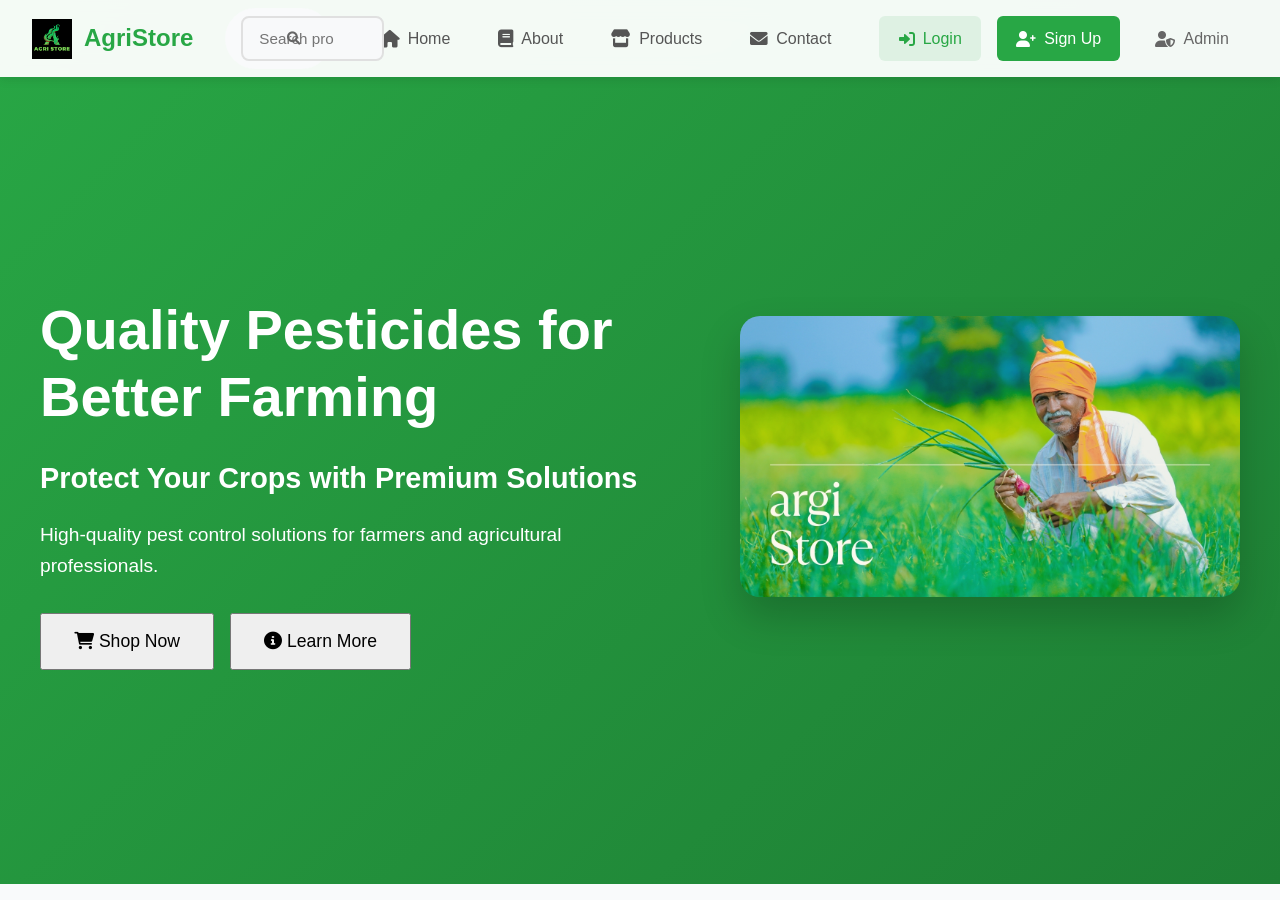
<file: index.html>
<!DOCTYPE html>
<html lang="en">
<head>
    <meta charset="UTF-8">
    <meta name="viewport" content="width=device-width, initial-scale=1.0">
    <title>AgriStore - Quality Pesticides</title>
    <link rel="stylesheet" href="style.css">
    <link rel="stylesheet" href="https://cdnjs.cloudflare.com/ajax/libs/font-awesome/6.0.0/css/all.min.css">
    <link href="https://fonts.googleapis.com/css2?family=Poppins:wght@300;400;500;600;700&display=swap" rel="stylesheet">
</head>
<body>
   <!-- Navigation -->
   <nav class="navbar-index">
        <div class="nav-container">
            <div class="nav-brand">
                <a href="#" class="logo-link">
                    <img src="pagesfolder/logo.png" alt="AgriStore Logo" class="logo">
                    <span class="brand-text">AgriStore</span>
                </a>
            </div>
            
            <div class="nav-search">
                <form class="search-form" action="search.html" method="get">
                    <div class="search-wrapper">
                        <input type="text" name="query" placeholder="Search products..." aria-label="Search">
                        <button type="submit" class="search-btn">
                            <i class="fas fa-search"></i>
                        </button>
                    </div>
                </form>
            </div>

            <button class="nav-toggle" aria-label="Toggle navigation">
                <span class="hamburger"></span>
            </button>

            <div class="nav-menu">
                <ul class="nav-links">
                    <li><a href="#" class="nav-link active">
                        <i class="fas fa-home"></i>
                        <span>Home</span>
                    </a></li>
                    <li><a href="learn.html" class="nav-link">
                        <i class="fas fa-book"></i>
                        <span>About</span>
                    </a></li>
                    <li><a href="temp.html" class="nav-link">
                        <i class="fas fa-store"></i>
                        <span>Products</span>
                    </a></li>
                    <li><a href="contact.html" class="nav-link">
                        <i class="fas fa-envelope"></i>
                        <span>Contact</span>
                    </a></li>
                </ul>

                <div class="auth-buttons">
                    <a href="login.html" class="auth-btn login">
                        <i class="fas fa-sign-in-alt"></i>
                        <span>Login</span>
                    </a>
                    <a href="signup.html" class="auth-btn signup">
                        <i class="fas fa-user-plus"></i>
                        <span>Sign Up</span>
                    </a>
                    <a href="owner-login.html" class="auth-btn admin">
                        <i class="fas fa-user-shield"></i>
                        <span>Admin</span>
                    </a>
                </div>
            </div>
        </div>
    </nav>

<!-- Hero Section -->
<section class="hero-section">
    <div class="hero-content">
        <div class="hero-text">
            <h1 class="fade-in">Quality Pesticides for Better Farming</h1>
            <h2 class="fade-in">Protect Your Crops with Premium Solutions</h2>
            <p class="fade-in">High-quality pest control solutions for farmers and agricultural professionals.</p>
            <div class="hero-buttons fade-in">
                <button onclick="location.href='temp.html'" class="btn shop-now"><i class="fas fa-shopping-cart"></i> Shop Now</button>
                <button onclick="location.href='learn.html'" class="btn learn-more"><i class="fas fa-info-circle"></i> Learn More</button>
            </div>
        </div>
        <div class="hero-image fade-in">
            <img src="pagesfolder/agri.jpg" alt="Indian Farming" class="farming-image">
        </div>
    </div>
</section>

<script>
    // Mobile menu toggle functionality
    const navToggle = document.querySelector('.nav-toggle');
    const navMenu = document.querySelector('.nav-menu');

    navToggle.addEventListener('click', () => {
        navToggle.classList.toggle('active');
        navMenu.classList.toggle('active');
        document.body.classList.toggle('no-scroll');
    });

    // Close mobile menu when clicking outside
    document.addEventListener('click', (e) => {
        if (!navMenu.contains(e.target) && !navToggle.contains(e.target)) {
            navToggle.classList.remove('active');
            navMenu.classList.remove('active');
            document.body.classList.remove('no-scroll');
        }
    });

    // Navbar scroll effect
    const navbar = document.querySelector('.navbar-index');
    let lastScroll = 0;

    window.addEventListener('scroll', () => {
        const currentScroll = window.pageYOffset;
        
        // Add/remove scrolled class based on scroll position
        if (currentScroll > 50) {
            navbar.classList.add('scrolled');
        } else {
            navbar.classList.remove('scrolled');
        }

        lastScroll = currentScroll;
    });

    // Active link highlighting
    const navLinks = document.querySelectorAll('.nav-link');
    const sections = document.querySelectorAll('section');

    function setActiveLink() {
        let current = '';
        
        sections.forEach(section => {
            const sectionTop = section.offsetTop;
            if (window.pageYOffset >= sectionTop - 100) {
                current = section.getAttribute('id');
            }
        });

        navLinks.forEach(link => {
            link.classList.remove('active');
            if (link.getAttribute('href').includes(current)) {
                link.classList.add('active');
            }
        });
    }

    window.addEventListener('scroll', setActiveLink);
    window.addEventListener('load', setActiveLink);
</script>
</body>
</html>
</file>
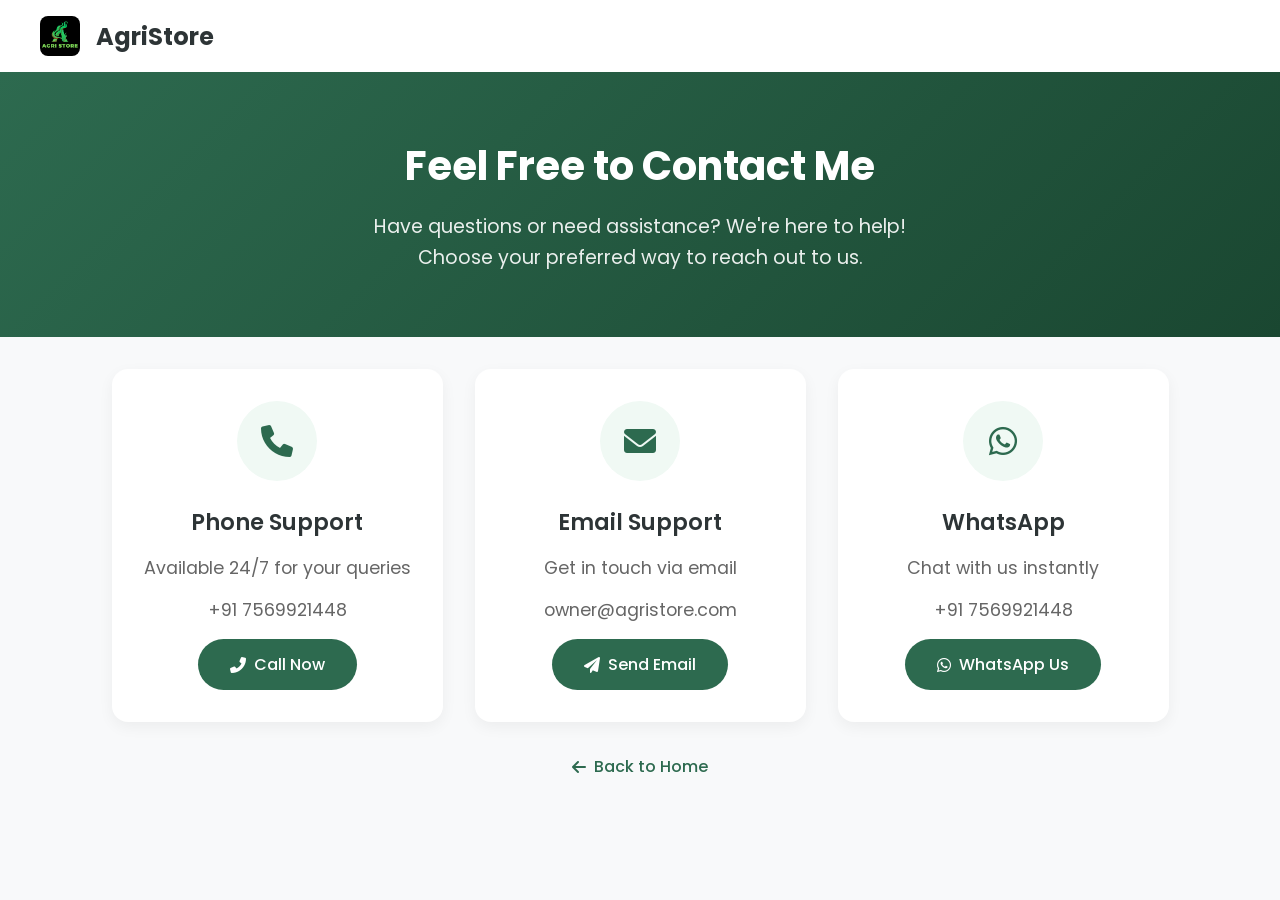
<file: contact.html>
<!DOCTYPE html>
<html lang="en">
<head>
    <meta charset="UTF-8">
    <meta name="viewport" content="width=device-width, initial-scale=1.0">
    <title>Contact Us - AgriStore</title>
    <link href="https://fonts.googleapis.com/css2?family=Poppins:wght@300;400;500;600;700&display=swap" rel="stylesheet">
    <link rel="stylesheet" href="https://cdnjs.cloudflare.com/ajax/libs/font-awesome/6.0.0/css/all.min.css">
    <style>
        * {
            margin: 0;
            padding: 0;
            box-sizing: border-box;
            font-family: 'Poppins', sans-serif;
        }

        body {
            background: #f8f9fa;
            min-height: 100vh;
            display: flex;
            flex-direction: column;
        }

        .nav-header {
            background: white;
            padding: 1rem 2rem;
            box-shadow: 0 2px 10px rgba(0, 0, 0, 0.1);
        }

        .nav-content {
            max-width: 1200px;
            margin: 0 auto;
            display: flex;
            justify-content: space-between;
            align-items: center;
        }

        .nav-brand {
            display: flex;
            align-items: center;
            gap: 1rem;
            text-decoration: none;
        }

        .nav-brand img {
            width: 40px;
            height: 40px;
            border-radius: 8px;
        }

        .nav-brand h2 {
            color: #2d3436;
            font-size: 1.5rem;
        }

        .hero-section {
            background: linear-gradient(135deg, #2d6a4f, #1a4731);
            color: white;
            padding: 4rem 2rem;
            text-align: center;
            margin-bottom: 2rem;
        }

        .hero-title {
            font-size: 2.5rem;
            margin-bottom: 1rem;
            animation: fadeInDown 0.8s ease;
        }

        .hero-subtitle {
            font-size: 1.2rem;
            opacity: 0.9;
            max-width: 600px;
            margin: 0 auto;
            line-height: 1.6;
            animation: fadeInUp 0.8s ease;
        }

        .contact-container {
            max-width: 1200px;
            margin: 0 auto 2rem;
            padding: 0 2rem;
        }

        .contact-grid {
            display: grid;
            grid-template-columns: repeat(3, 1fr);
            gap: 2rem;
            margin-bottom: 2rem;
            animation: fadeIn 1s ease;
        }

        .contact-card {
            background: white;
            padding: 2rem;
            border-radius: 16px;
            text-align: center;
            transition: all 0.3s ease;
            position: relative;
            overflow: hidden;
            box-shadow: 0 5px 15px rgba(0, 0, 0, 0.05);
        }

        .contact-card::before {
            content: '';
            position: absolute;
            top: 0;
            left: 0;
            width: 100%;
            height: 4px;
            background: #2d6a4f;
            transform: scaleX(0);
            transition: transform 0.3s ease;
        }

        .contact-card:hover {
            transform: translateY(-10px);
            box-shadow: 0 15px 30px rgba(45, 106, 79, 0.1);
        }

        .contact-card:hover::before {
            transform: scaleX(1);
        }

        .contact-icon {
            width: 80px;
            height: 80px;
            background: #f0f9f4;
            color: #2d6a4f;
            border-radius: 50%;
            display: flex;
            align-items: center;
            justify-content: center;
            margin: 0 auto 1.5rem;
            font-size: 2rem;
            transition: all 0.3s ease;
        }

        .contact-card:hover .contact-icon {
            background: #2d6a4f;
            color: white;
            transform: rotateY(360deg);
        }

        .contact-type {
            font-size: 1.4rem;
            font-weight: 600;
            color: #2d3436;
            margin-bottom: 1rem;
        }

        .contact-info {
            color: #666;
            margin-bottom: 1rem;
            font-size: 1.1rem;
        }

        .contact-link {
            display: inline-flex;
            align-items: center;
            gap: 0.5rem;
            padding: 0.8rem 2rem;
            background: #2d6a4f;
            color: white;
            text-decoration: none;
            border-radius: 50px;
            font-weight: 500;
            transition: all 0.3s ease;
        }

        .contact-link:hover {
            background: #1a4731;
            transform: translateY(-2px);
        }

        .back-link {
            display: flex;
            align-items: center;
            gap: 0.5rem;
            color: #2d6a4f;
            text-decoration: none;
            font-weight: 500;
            margin: 2rem auto;
            width: fit-content;
        }

        .back-link:hover {
            color: #1a4731;
        }

        @keyframes fadeInDown {
            from {
                opacity: 0;
                transform: translateY(-20px);
            }
            to {
                opacity: 1;
                transform: translateY(0);
            }
        }

        @keyframes fadeInUp {
            from {
                opacity: 0;
                transform: translateY(20px);
            }
            to {
                opacity: 1;
                transform: translateY(0);
            }
        }

        @keyframes fadeIn {
            from {
                opacity: 0;
            }
            to {
                opacity: 1;
            }
        }

        @media (max-width: 992px) {
            .contact-grid {
                grid-template-columns: repeat(2, 1fr);
            }
        }

        @media (max-width: 768px) {
            .hero-title {
                font-size: 2rem;
            }

            .hero-subtitle {
                font-size: 1rem;
            }

            .contact-grid {
                grid-template-columns: 1fr;
                gap: 1.5rem;
            }

            .contact-card {
                padding: 1.5rem;
            }

            .contact-icon {
                width: 60px;
                height: 60px;
                font-size: 1.5rem;
            }

            .contact-type {
                font-size: 1.2rem;
            }
        }
    </style>
</head>
<body>
    <!-- Navigation -->
    <nav class="nav-header">
        <div class="nav-content">
            <a href="index.html" class="nav-brand">
                <img src="pagesfolder/logo.png" alt="AgriStore Logo">
                <h2>AgriStore</h2>
            </a>
        </div>
    </nav>

    <!-- Hero Section -->
    <section class="hero-section">
        <h1 class="hero-title">Feel Free to Contact Me</h1>
        <p class="hero-subtitle">Have questions or need assistance? We're here to help! Choose your preferred way to reach out to us.</p>
    </section>

    <div class="contact-container">
        <div class="contact-grid">
            <div class="contact-card">
                <div class="contact-icon">
                    <i class="fas fa-phone"></i>
                </div>
                <h3 class="contact-type">Phone Support</h3>
                <p class="contact-info">Available 24/7 for your queries</p>
                <p class="contact-info">+91 7569921448</p>
                <a href="tel:+917569921448" class="contact-link">
                    <i class="fas fa-phone-alt"></i>
                    Call Now
                </a>
            </div>

            <div class="contact-card">
                <div class="contact-icon">
                    <i class="fas fa-envelope"></i>
                </div>
                <h3 class="contact-type">Email Support</h3>
                <p class="contact-info">Get in touch via email</p>
                <p class="contact-info">owner@agristore.com</p>
                <a href="mailto:owner@agristore.com" class="contact-link">
                    <i class="fas fa-paper-plane"></i>
                    Send Email
                </a>
            </div>

            <div class="contact-card">
                <div class="contact-icon">
                    <i class="fab fa-whatsapp"></i>
                </div>
                <h3 class="contact-type">WhatsApp</h3>
                <p class="contact-info">Chat with us instantly</p>
                <p class="contact-info">+91 7569921448</p>
                <a href="https://wa.me/7569921448" target="_blank" class="contact-link">
                    <i class="fab fa-whatsapp"></i>
                    WhatsApp Us
                </a>
            </div>
        </div>

        <a href="index.html" class="back-link">
            <i class="fas fa-arrow-left"></i>
            Back to Home
        </a>
    </div>
</body>
</html>
</file>
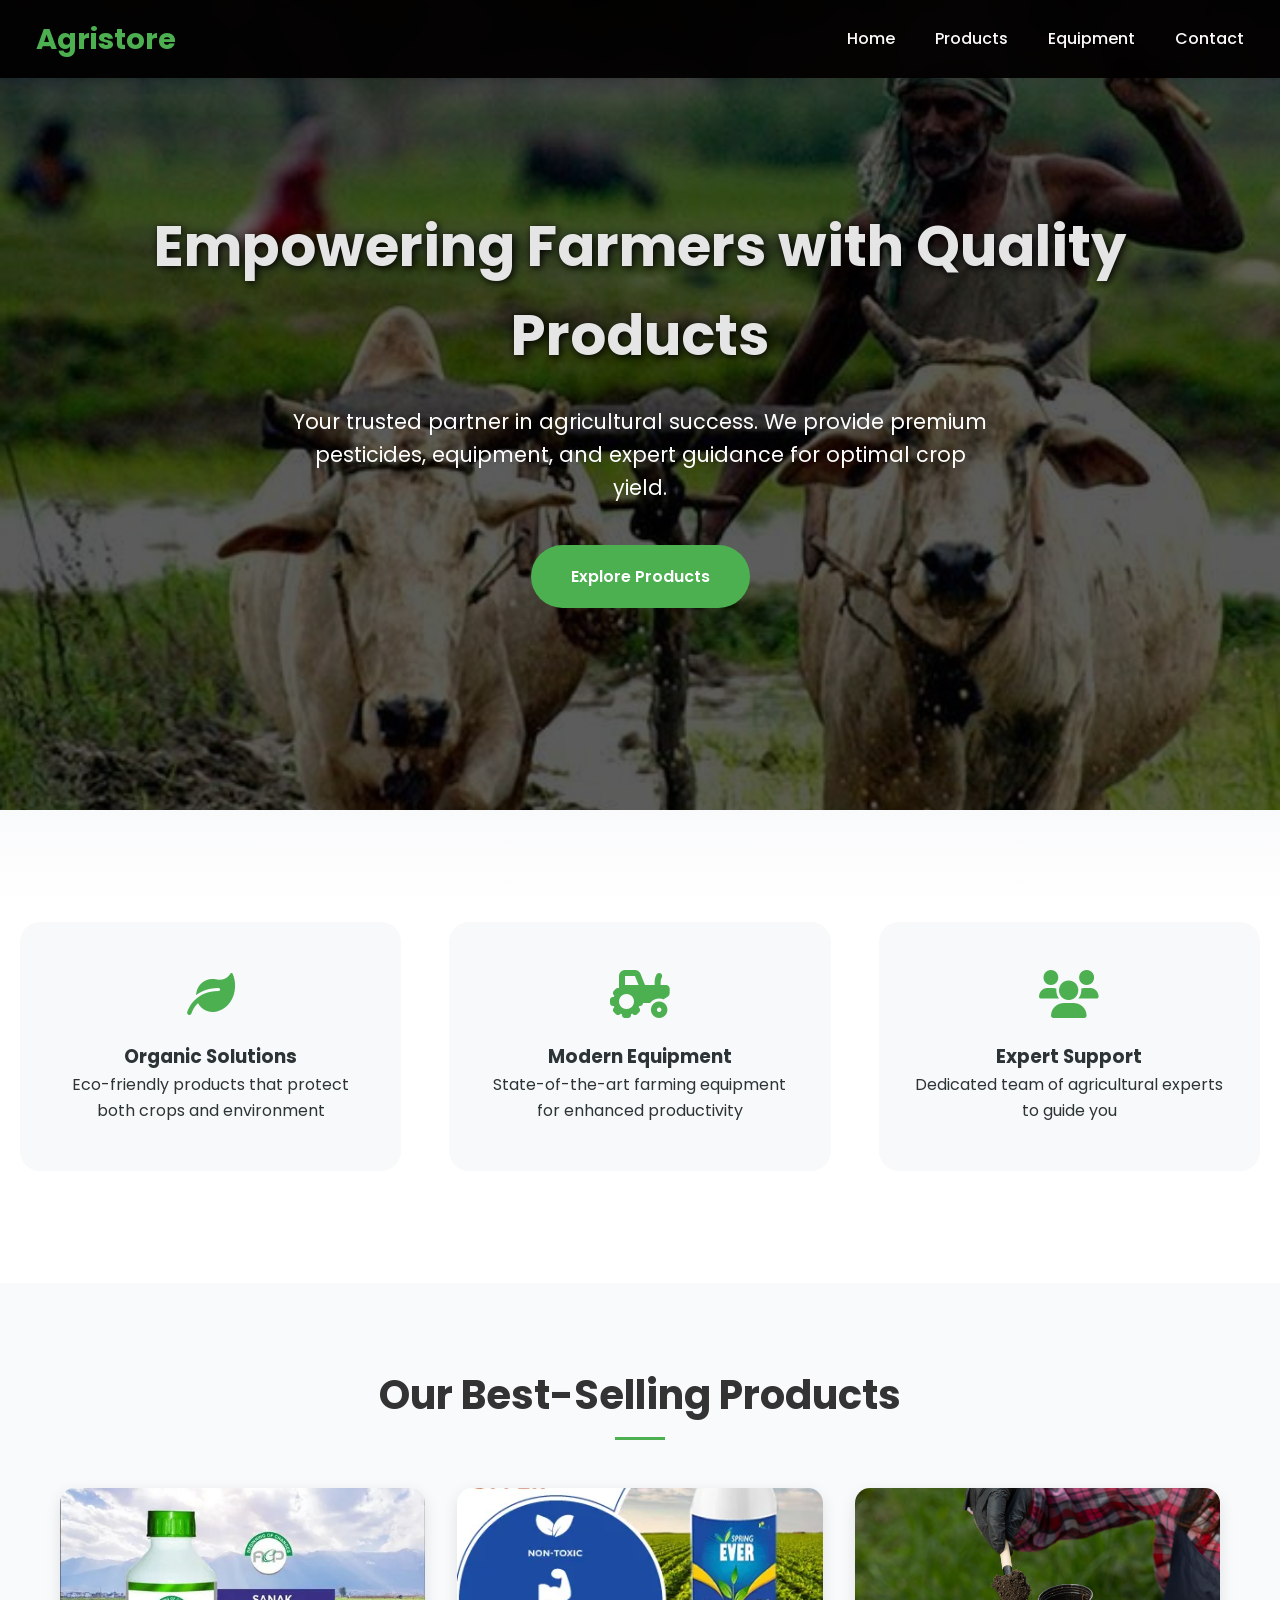
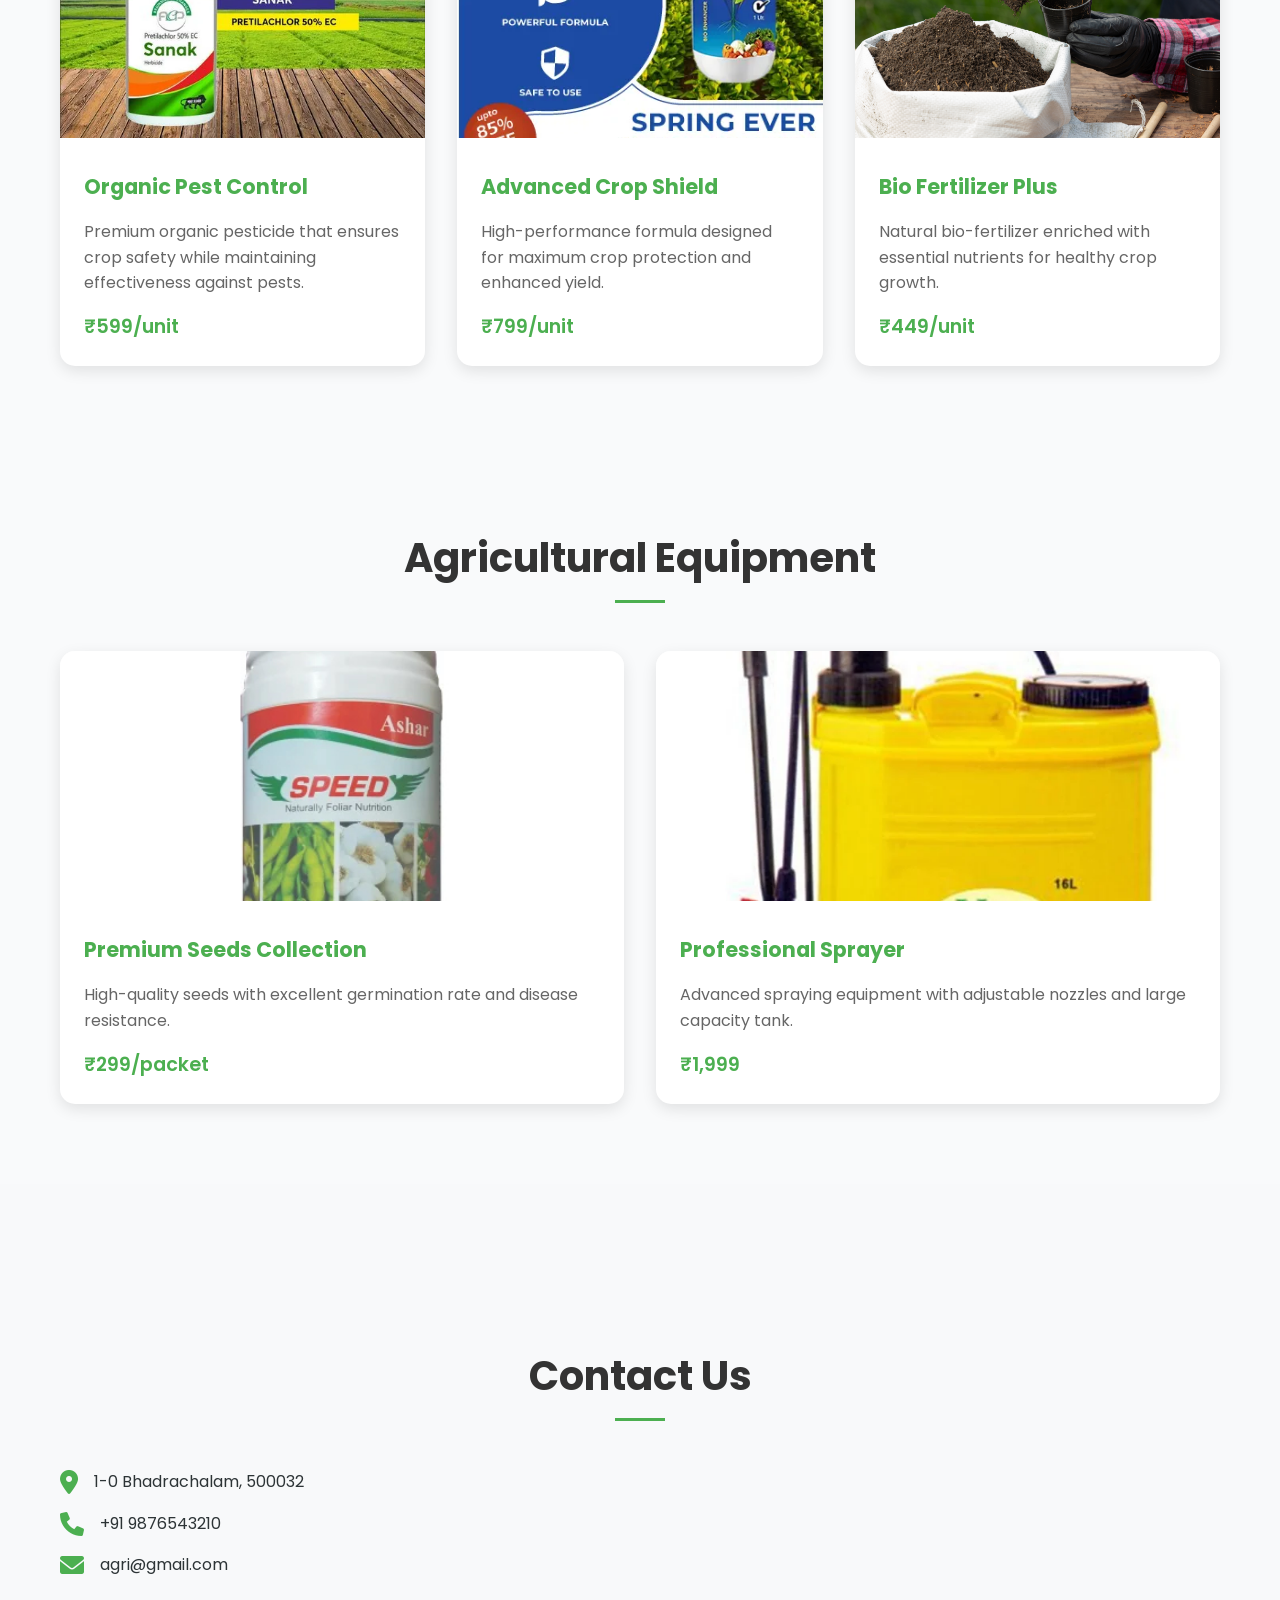
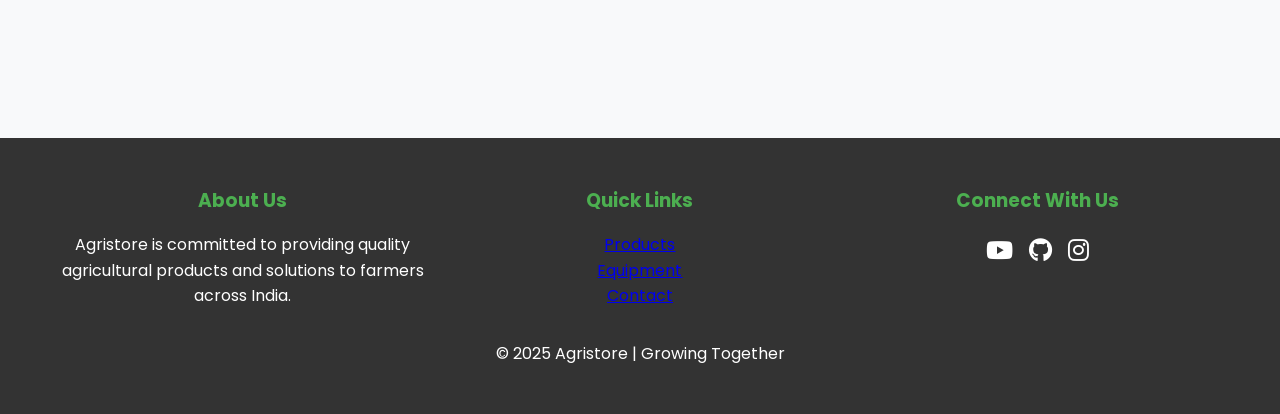
<file: learn.html>
<!DOCTYPE html>
<html lang="en">
<head>
    <meta charset="UTF-8">
    <meta name="viewport" content="width=device-width, initial-scale=1.0">
    <title>AgriMart - Pesticides & Equipment</title>
    <link href="https://fonts.googleapis.com/css2?family=Poppins:wght@300;400;500;600;700&display=swap" rel="stylesheet">
    <link rel="stylesheet" href="https://cdnjs.cloudflare.com/ajax/libs/font-awesome/6.0.0/css/all.min.css">
    <style>
        * {
            margin: 0;
            padding: 0;
            box-sizing: border-box;
            scroll-behavior: smooth;
        }

        body {
            font-family: 'Poppins', sans-serif;
            background-color: #f9fafb;
            color: #2d3436;
            line-height: 1.6;
        }

        /* Navigation */
        nav {
            background: rgba(3, 0, 0, 0.95);
            backdrop-filter: blur(10px);
            margin: 0;
            padding: 1rem;
            box-shadow: 0 2px 15px rgba(0,0,0,0.1);
            position: fixed;
            width: 100%;
            z-index: 1000;
            transition: all 0.3s ease;
        }

        nav.scrolled {
            padding: 0.7rem;
            background: rgba(3, 0, 0, 0.98);
        }

        .nav-content {
            display: flex;
            justify-content: space-between;
            align-items: center;
            max-width: 1400px;
            margin: 0 auto;
            padding: 0 20px;
        }

        .logo {
            font-size: 1.8em;
            font-weight: 700;
            color: #4CAF50;
            text-decoration: none;
            transition: all 0.3s ease;
        }

        .logo:hover {
            color: #45a049;
            transform: scale(1.05);
        }

        .nav-links {
            display: flex;
            gap: 2.5rem;
        }

        .nav-links a {
            text-decoration: none;
            color: #fdf9f9;
            font-weight: 500;
            transition: all 0.3s ease;
            position: relative;
            padding: 5px 0;
        }

        .nav-links a::after {
            content: '';
            position: absolute;
            bottom: 0;
            left: 0;
            width: 0;
            height: 2px;
            background: #4CAF50;
            transition: width 0.3s ease;
        }

        .nav-links a:hover::after {
            width: 100%;
        }

        .mobile-menu {
            display: none;
            cursor: pointer;
        }

        .mobile-menu div {
            width: 25px;
            height: 3px;
            background: white;
            margin: 5px;
            transition: all 0.3s ease;
        }

        /* Hero Section */
        .hero {
            background: linear-gradient(rgba(0,0,0,0.6), rgba(0,0,0,0.6)), 
                        url('pagesfolder/front.jpg') no-repeat center center/cover;
            height: 90vh;
            display: flex;
            flex-direction: column;
            align-items: center;
            justify-content: center;
            text-align: center;
            color: white;
            padding: 0 20px;
            margin-top: 0;
            position: relative;
            overflow: hidden;
        }

        .hero::before {
            content: '';
            position: absolute;
            top: 0;
            left: 0;
            width: 100%;
            height: 100%;
            background: rgba(0,0,0,0.1);
            animation: pulse 2s infinite;
        }

        @keyframes pulse {
            0% { opacity: 0.6; }
            50% { opacity: 0.8; }
            100% { opacity: 0.6; }
        }

        .hero h1 {
            font-size: 3.5em;
            margin-bottom: 1.5rem;
            text-shadow: 2px 2px 8px #000;
            animation: fadeInUp 1s ease;
        }

        .hero p {
            font-size: 1.3em;
            max-width: 700px;
            margin-bottom: 2.5rem;
            animation: fadeInUp 1s ease 0.3s;
            opacity: 0;
            animation-fill-mode: forwards;
        }

        @keyframes fadeInUp {
            from {
                opacity: 0;
                transform: translateY(20px);
            }
            to {
                opacity: 1;
                transform: translateY(0);
            }
        }

        .cta-button {
            background: #4CAF50;
            color: white;
            padding: 1.2rem 2.5rem;
            border-radius: 50px;
            text-decoration: none;
            font-weight: 600;
            transition: all 0.3s ease;
            position: relative;
            overflow: hidden;
            z-index: 1;
            animation: fadeInUp 1s ease 0.6s;
            opacity: 0;
            animation-fill-mode: forwards;
        }

        .cta-button::before {
            content: '';
            position: absolute;
            top: 0;
            left: 0;
            width: 0;
            height: 100%;
            background: #45a049;
            transition: all 0.3s ease;
            z-index: -1;
        }

        .cta-button:hover::before {
            width: 100%;
        }

        .cta-button:hover {
            transform: translateY(-3px);
            box-shadow: 0 5px 15px rgba(76, 175, 80, 0.3);
        }

        /* Features Section */
        .features {
            padding: 7rem 20px;
            background: white;
            position: relative;
        }

        .features::before {
            content: '';
            position: absolute;
            top: 0;
            left: 0;
            width: 100%;
            height: 100px;
            background: linear-gradient(to bottom, #f9fafb 0%, white 100%);
        }

        .features-grid {
            display: grid;
            grid-template-columns: repeat(auto-fit, minmax(300px, 1fr));
            gap: 3rem;
            max-width: 1400px;
            margin: 0 auto;
        }

        .feature-card {
            text-align: center;
            padding: 3rem 2rem;
            border-radius: 20px;
            background: #f8f9fa;
            transition: all 0.4s ease;
            position: relative;
            overflow: hidden;
        }

        .feature-card::before {
            content: '';
            position: absolute;
            top: 0;
            left: 0;
            width: 100%;
            height: 5px;
            background: #4CAF50;
            transform: scaleX(0);
            transition: transform 0.4s ease;
        }

        .feature-card:hover::before {
            transform: scaleX(1);
        }

        .feature-card:hover {
            transform: translateY(-15px);
            box-shadow: 0 15px 30px rgba(0,0,0,0.1);
        }

        .feature-icon {
            font-size: 3em;
            color: #4CAF50;
            margin-bottom: 1.5rem;
            transition: all 0.3s ease;
        }

        .feature-card:hover .feature-icon {
            transform: scale(1.1);
        }

        /* Products Section */
        .section {
            padding: 5rem 20px;
            max-width: 1200px;
            margin: auto;
        }

        .section h2 {
            text-align: center;
            color: #333;
            margin-bottom: 3rem;
            font-size: 2.5em;
            position: relative;
        }

        .section h2::after {
            content: '';
            display: block;
            width: 50px;
            height: 3px;
            background: #4CAF50;
            margin: 10px auto;
        }

        .products {
            display: grid;
            grid-template-columns: repeat(auto-fit, minmax(280px, 1fr));
            gap: 2rem;
        }

        .product {
            background: white;
            border-radius: 15px;
            overflow: hidden;
            box-shadow: 0 5px 15px rgba(0,0,0,0.1);
            transition: transform 0.3s;
        }

        .product:hover {
            transform: translateY(-10px);
        }

        .product img {
            width: 100%;
            height: 250px;
            object-fit: cover;
        }

        .product-content {
            padding: 1.5rem;
        }

        .product-content h3 {
            margin: 0 0 1rem;
            font-size: 1.3em;
            color: #4CAF50;
        }

        .product-content p {
            color: #666;
            margin-bottom: 1rem;
        }

        .product-price {
            font-weight: 600;
            color: #4CAF50;
            font-size: 1.2em;
        }

        /* Contact Section */
        .contact {
            background: #f8f9fa;
            padding: 5rem 20px;
        }

        .contact-content {
            max-width: 1200px;
            margin: 0 auto;
            display: grid;
            grid-template-columns: repeat(auto-fit, minmax(250px, 1fr));
            gap: 3rem;
        }

        .contact-info {
            display: flex;
            flex-direction: column;
            gap: 1rem;
        }

        .contact-item {
            display: flex;
            align-items: center;
            gap: 1rem;
        }

        .contact-item i {
            color: #4CAF50;
            font-size: 1.5em;
        }

        /* Footer */
        footer {
            background-color: #333;
            color: white;
            padding: 3rem 0;
            text-align: center;
        }

        .footer-content {
            max-width: 1200px;
            margin: 0 auto;
            display: grid;
            grid-template-columns: repeat(auto-fit, minmax(200px, 1fr));
            gap: 2rem;
            padding: 0 20px;
        }

        .footer-section h3 {
            margin-bottom: 1rem;
            color: #4CAF50;
        }

        .social-links {
            display: flex;
            justify-content: center;
            gap: 1rem;
            margin-top: 1rem;
        }

        .social-links a {
            color: white;
            font-size: 1.5em;
            transition: color 0.3s;
        }

        .social-links a:hover {
            color: #4CAF50;
        }

        /* Media Queries */
        @media (max-width: 1024px) {
            .hero h1 {
                font-size: 2.8em;
            }
            
            .features-grid {
                grid-template-columns: repeat(2, 1fr);
            }
        }

        @media (max-width: 768px) {
            .nav-links {
                position: fixed;
                top: 0;
                right: -100%;
                height: 100vh;
                width: 70%;
                background: rgba(3, 0, 0, 0.95);
                backdrop-filter: blur(10px);
                flex-direction: column;
                justify-content: center;
                align-items: center;
                transition: right 0.5s ease;
                padding: 2rem;
            }

            .nav-links.active {
                right: 0;
            }

            .mobile-menu {
                display: block;
                z-index: 1001;
            }

            .mobile-menu.active div:nth-child(1) {
                transform: rotate(-45deg) translate(-5px, 6px);
            }

            .mobile-menu.active div:nth-child(2) {
                opacity: 0;
            }

            .mobile-menu.active div:nth-child(3) {
                transform: rotate(45deg) translate(-5px, -6px);
            }

            .hero h1 {
                font-size: 2.2em;
            }

            .hero p {
                font-size: 1.1em;
            }

            .features-grid {
                grid-template-columns: 1fr;
            }

            .products {
                grid-template-columns: 1fr;
            }
        }

        @media (max-width: 480px) {
            .nav-content {
                padding: 0 15px;
            }

            .logo {
                font-size: 1.5em;
            }

            .hero h1 {
                font-size: 1.8em;
            }

            .cta-button {
                padding: 1rem 2rem;
            }

            .section h2 {
                font-size: 2em;
            }
        }
    </style>
</head>
<body>
    <nav>
        <div class="nav-content">
            <a href="#" class="logo">Agristore</a>
            <div class="nav-links">
                <a href="index.html">Home</a>
                <a href="#products">Products</a>
                <a href="#equipment">Equipment</a>
                <a href="#contact">Contact</a>
            </div>
            <div class="mobile-menu">
                <div></div>
                <div></div>
                <div></div>
            </div>
        </div>
    </nav>

    <div class="hero" id="home">
        <h1>Empowering Farmers with Quality Products</h1>
        <p>Your trusted partner in agricultural success. We provide premium pesticides, equipment, and expert guidance for optimal crop yield.</p>
        <a href="#products" class="cta-button">Explore Products</a>
    </div>

    <div class="features">
        <div class="features-grid">
            <div class="feature-card">
                <i class="fas fa-leaf feature-icon"></i>
                <h3>Organic Solutions</h3>
                <p>Eco-friendly products that protect both crops and environment</p>
            </div>
            <div class="feature-card">
                <i class="fas fa-tractor feature-icon"></i>
                <h3>Modern Equipment</h3>
                <p>State-of-the-art farming equipment for enhanced productivity</p>
            </div>
            <div class="feature-card">
                <i class="fas fa-users feature-icon"></i>
                <h3>Expert Support</h3>
                <p>Dedicated team of agricultural experts to guide you</p>
            </div>
        </div>
    </div>

    <div class="section" id="products">
        <h2>Our Best-Selling Products</h2>
        <div class="products">
            <div class="product">
                <img src="pagesfolder/pd-2.jpg" alt="Organic Pesticide" style="width: 100%; height: 250px; object-fit: cover;">
                <div class="product-content">
                    <h3>Organic Pest Control</h3>
                    <p>Premium organic pesticide that ensures crop safety while maintaining effectiveness against pests.</p>
                    <span class="product-price">₹599/unit</span>
                </div>
            </div>
            <div class="product">
                <img src="pagesfolder/pd-3.jpg" alt="Advanced Shield" style="width: 100%; height: 250px; object-fit: cover;">
                <div class="product-content">
                    <h3>Advanced Crop Shield</h3>
                    <p>High-performance formula designed for maximum crop protection and enhanced yield.</p>
                    <span class="product-price">₹799/unit</span>
                </div>
            </div>
            <div class="product">
                <img src="pagesfolder/pd-7.jpg" alt="Bio Fertilizer" style="width: 100%; height: 250px; object-fit: cover;">
                <div class="product-content">
                    <h3>Bio Fertilizer Plus</h3>
                    <p>Natural bio-fertilizer enriched with essential nutrients for healthy crop growth.</p>
                    <span class="product-price">₹449/unit</span>
                </div>
            </div>
        </div>
    </div>

    <div class="section" id="equipment">
        <h2>Agricultural Equipment</h2>
        <div class="products">
            <div class="product">
                <img src="pagesfolder/product1.jpg" alt="Premium Seeds" style="width: 100%; height: 250px; object-fit: cover;">
                <div class="product-content">
                    <h3>Premium Seeds Collection</h3>
                    <p>High-quality seeds with excellent germination rate and disease resistance.</p>
                    <span class="product-price">₹299/packet</span>
                </div>
            </div>
            <div class="product">
                <img src="pagesfolder/pd-6.jpg" alt="Professional Equipment" style="width: 100%; height: 250px; object-fit: cover;">
                <div class="product-content">
                    <h3>Professional Sprayer</h3>
                    <p>Advanced spraying equipment with adjustable nozzles and large capacity tank.</p>
                    <span class="product-price">₹1,999</span>
                </div>
            </div>
        </div>
    </div>

    <div class="contact" id="contact">
        <div class="section">
            <h2>Contact Us</h2>
            <div class="contact-content">
                <div class="contact-info">
                    <div class="contact-item">
                        <i class="fas fa-map-marker-alt"></i>
                        <p>1-0 Bhadrachalam, 500032</p>
                    </div>
                    <div class="contact-item">
                        <i class="fas fa-phone"></i>
                        <p>+91 9876543210</p>
                    </div>
                    <div class="contact-item">
                        <i class="fas fa-envelope"></i>
                        <p>agri@gmail.com</p>
                    </div>
                </div>
            </div>
        </div>
    </div>

    <footer>
        <div class="footer-content">
            <div class="footer-section">
                <h3>About Us</h3>
                <p>Agristore is committed to providing quality agricultural products and solutions to farmers across India.</p>
            </div>
            <div class="footer-section">
                <h3>Quick Links</h3>
                <p><a href="#products">Products</a></p>
                <p><a href="#equipment">Equipment</a></p>
                <p><a href="#contact">Contact</a></p>
            </div>
            <div class="footer-section">
                <h3>Connect With Us</h3>
                <div class="social-links">
                    <a href="#"><i class="fab fa-youtube"></i></a>
                    <a href="#"><i class="fab fa-github"></i></a>
                    <a href="#"><i class="fab fa-instagram"></i></a>
                </div>
            </div>
        </div>
        <p style="margin-top: 2rem;">© 2025 Agristore | Growing Together</p>
    </footer>

    <script>
        // Mobile menu functionality
        const mobileMenu = document.querySelector('.mobile-menu');
        const navLinks = document.querySelector('.nav-links');
        const nav = document.querySelector('nav');

        if (mobileMenu) {
            mobileMenu.addEventListener('click', () => {
                mobileMenu.classList.toggle('active');
                navLinks.classList.toggle('active');
            });
        }

        // Navbar scroll effect
        window.addEventListener('scroll', () => {
            if (window.scrollY > 100) {
                nav.classList.add('scrolled');
            } else {
                nav.classList.remove('scrolled');
            }
        });

        // Smooth scroll for anchor links
        document.querySelectorAll('a[href^="#"]').forEach(anchor => {
            anchor.addEventListener('click', function (e) {
                e.preventDefault();
                document.querySelector(this.getAttribute('href')).scrollIntoView({
                    behavior: 'smooth'
                });
            });
        });
    </script>
</body>
</html>
</file>
<file: style.css>
/* Base Styles */
:root {
    --primary-color: #28a745;
    --primary-dark: #1e7e34;
    --secondary-color: #007bff;
    --secondary-dark: #0056b3;
    --accent-color: #ffc107;
    --text-color: #333;
    --light-bg: #f9fafb;
    --transition: all 0.3s ease;
}

body {
    font-family: 'Roboto', sans-serif;
    background-color: var(--light-bg);
    overflow-x: hidden;
    margin: 0;
    padding: 0;
    line-height: 1.6;
}

/* Utility Classes */
.container {
    width: 100%;
    max-width: 1200px;
    margin: 0 auto;
    padding: 0 20px;
}

.fade-in {
    opacity: 0;
    animation: fadeIn 0.8s ease-out forwards;
}

@keyframes fadeIn {
    from { opacity: 0; transform: translateY(20px); }
    to { opacity: 1; transform: translateY(0); }
}

/* Navbar Styles */
.navbar-index {
    position: fixed;
    top: 0;
    left: 0;
    right: 0;
    z-index: 1000;
    background: rgba(255, 255, 255, 0.95);
    backdrop-filter: blur(10px);
    box-shadow: 0 2px 10px rgba(0, 0, 0, 0.1);
    padding: 0.5rem 0;
    transition: all 0.3s ease;
}

.navbar-index.scrolled {
    padding: 0.3rem 0;
    background: rgba(255, 255, 255, 0.98);
}

.nav-container {
    max-width: 1400px;
    margin: 0 auto;
    padding: 0 2rem;
    display: flex;
    align-items: center;
    justify-content: space-between;
    gap: 2rem;
}

.nav-brand {
    flex-shrink: 0;
}

.logo-link {
    display: flex;
    align-items: center;
    gap: 0.75rem;
    text-decoration: none;
    color: var(--primary-color);
}

.logo {
    width: 40px;
    height: 40px;
    object-fit: contain;
}

.brand-text {
    font-size: 1.5rem;
    font-weight: 600;
    color: var(--primary-color);
}

.nav-search {
    flex: 1;
    max-width: 600px;
}

.search-wrapper {
    position: relative;
    width: 100%;
}

.search-form {
    display: flex;
    align-items: center;
    background: var(--light-bg);
    border-radius: 50px;
    padding: 0.5rem 1rem;
    transition: var(--transition);
}

.search-form:focus-within {
    box-shadow: 0 0 0 2px var(--primary-color);
}

.search-form input {
    border: none;
    background: none;
    padding: 0.5rem;
    width: 200px;
    outline: none;
}

.search-form input {
    width: 100%;
    padding: 0.75rem 1rem;
    padding-right: 3rem;
    border: 2px solid #e0e0e0;
    border-radius: 8px;
    font-size: 0.95rem;
    transition: all 0.3s ease;
    background: #f8f9fa;
}

.search-form input:focus {
    border-color: var(--primary-color);
    background: white;
    outline: none;
    box-shadow: 0 0 0 3px rgba(40, 167, 69, 0.1);
}

.search-btn {
    position: absolute;
    right: 0;
    top: 0;
    height: 100%;
    padding: 0 1rem;
    border: none;
    background: transparent;
    color: #666;
    cursor: pointer;
    transition: all 0.3s ease;
}

.search-btn:hover {
    color: var(--primary-color);
}

.nav-menu {
    display: flex;
    align-items: center;
    gap: 2rem;
}

.nav-links {
    display: flex;
    gap: 1rem;
    margin: 0;
    padding: 0;
    list-style: none;
}

.nav-link {
    display: flex;
    align-items: center;
    gap: 0.5rem;
    padding: 0.5rem 1rem;
    color: #555;
    text-decoration: none;
    font-weight: 500;
    transition: all 0.3s ease;
    border-radius: 6px;
}

.nav-link:hover, .nav-link.active {
    color: var(--primary-color);
    background: rgba(40, 167, 69, 0.1);
}

.nav-link i {
    font-size: 1.1rem;
}

.navbar-right {
    display: flex;
    align-items: center;
    gap: 1.5rem;
}

.auth-buttons {
    display: flex;
    align-items: center;
    gap: 1rem;
}

.auth-btn {
    display: flex;
    align-items: center;
    gap: 0.5rem;
    padding: 0.6rem 1.2rem;
    border-radius: 6px;
    font-weight: 500;
    text-decoration: none;
    transition: all 0.3s ease;
}

.auth-btn.login {
    color: var(--primary-color);
    background: rgba(40, 167, 69, 0.1);
}

.auth-btn.signup {
    color: white;
    background: var(--primary-color);
}

.auth-btn.admin {
    color: #666;
    background: transparent;
}

.auth-btn:hover {
    transform: translateY(-2px);
}

.auth-btn.login:hover {
    background: rgba(40, 167, 69, 0.15);
}

.auth-btn.signup:hover {
    background: var(--primary-dark);
}

.auth-btn.admin:hover {
    color: var(--primary-color);
    background: rgba(40, 167, 69, 0.1);
}

.nav-toggle {
    display: none;
    padding: 0.5rem;
    border: none;
    background: transparent;
    cursor: pointer;
}

.hamburger {
    display: block;
    position: relative;
    width: 24px;
    height: 2px;
    background: #333;
    transition: all 0.3s ease;
}

.hamburger::before,
.hamburger::after {
    content: '';
    position: absolute;
    width: 24px;
    height: 2px;
    background: #333;
    transition: all 0.3s ease;
}

.hamburger::before {
    top: -6px;
}

.hamburger::after {
    bottom: -6px;
}

/* Hero Section */
.hero-section {
    padding: 4rem 2rem;
    background: linear-gradient(135deg, var(--primary-color), var(--primary-dark));
    color: white;
    min-height: 80vh;
    display: flex;
    align-items: center;
    padding-top: 100px; /* Adjusted to account for fixed navbar */
}

.hero-content {
    display: flex;
    align-items: center;
    justify-content: space-between;
    gap: 4rem;
    max-width: 1200px;
    margin: 0 auto;
}

.hero-text {
    flex: 1;
}

.hero-text h1 {
    font-size: 3.5rem;
    line-height: 1.2;
    margin-bottom: 1.5rem;
}

.hero-text h2 {
    font-size: 1.8rem;
    margin-bottom: 1rem;
    opacity: 0.9;
}

.hero-text p {
    font-size: 1.2rem;
    margin-bottom: 2rem;
    opacity: 0.8;
}

.hero-buttons {
    display: flex;
    gap: 1rem;
}

.hero-buttons .btn {
    padding: 1rem 2rem;
    font-size: 1.1rem;
}

.hero-image {
    flex: 1;
    max-width: 500px;
}

.farming-image {
    width: 100%;
    height: auto;
    border-radius: 20px;
    box-shadow: 0 20px 40px rgba(0, 0, 0, 0.2);
    transition: var(--transition);
}

.farming-image:hover {
    transform: translateY(-10px);
    box-shadow: 0 25px 50px rgba(0, 0, 0, 0.3);
}

/* Responsive Design */
@media (max-width: 1024px) {
    .hero-text h1 {
        font-size: 3rem;
    }
    
    .hero-text h2 {
        font-size: 1.6rem;
    }

    .nav-container {
        padding: 0 1rem;
    }
    
    .brand-text {
        font-size: 1.3rem;
    }
}

@media (max-width: 768px) {
    .container {
        max-width: var(--container-width-sm);
    }
    
    .nav-toggle {
        display: block;
        position: absolute;
        right: 1rem;
    }

    .navbar-center {
        position: fixed;
        top: 0;
        left: 50%;
        transform: translateX(-50%);
        width: 100%;
        max-width: 300px;
        height: auto;
        background: white;
        padding: 1rem;
        border-radius: 0 0 15px 15px;
        box-shadow: 0 5px 15px rgba(0, 0, 0, 0.1);
        transition: all 0.3s ease;
        z-index: 1000;
        display: none;
    }

    .navbar-center.active {
        display: block;
    }

    .nav-links {
        flex-direction: column;
        align-items: center;
        gap: 1rem;
        padding: 1rem 0;
    }

    .nav-links li {
        width: 100%;
        text-align: center;
    }

    .nav-links a {
        display: block;
        padding: 0.8rem;
        width: 100%;
        border-radius: 8px;
    }

    .navbar-right {
        position: fixed;
        top: 70px;
        left: 50%;
        transform: translateX(-50%);
        width: 90%;
        max-width: 300px;
        background: white;
        padding: 1rem;
        border-radius: 15px;
        box-shadow: 0 5px 15px rgba(0, 0, 0, 0.1);
        display: none;
        flex-direction: column;
        gap: 1rem;
        z-index: 999;
    }

    .navbar-right.active {
        display: flex;
    }

    .search-form {
        width: 100%;
        margin: 0 auto;
    }

    .search-form input {
        width: 100%;
    }

    .auth-buttons {
        display: flex;
        flex-direction: row;
        justify-content: center;
        gap: 1rem;
        width: 100%;
    }

    .auth-buttons .btn {
        flex: 1;
        text-align: center;
        justify-content: center;
    }

    /* Hero section adjustments */
    .hero-content {
        flex-direction: column;
        text-align: center;
        gap: 2rem;
    }

    .hero-text {
        max-width: 100%;
    }

    .hero-image {
        max-width: 100%;
    }

    .nav-toggle {
        display: block;
    }

    .nav-menu {
        position: fixed;
        top: 72px;
        left: 0;
        right: 0;
        flex-direction: column;
        background: white;
        padding: 1rem;
        gap: 1rem;
        box-shadow: 0 4px 6px rgba(0, 0, 0, 0.1);
        transform: translateY(-100%);
        opacity: 0;
        visibility: hidden;
        transition: all 0.3s ease;
    }

    .nav-menu.active {
        transform: translateY(0);
        opacity: 1;
        visibility: visible;
    }

    .nav-links {
        flex-direction: column;
        width: 100%;
    }

    .nav-link {
        padding: 0.8rem;
        justify-content: center;
    }

    .auth-buttons {
        flex-direction: column;
        width: 100%;
    }

    .auth-btn {
        width: 100%;
        justify-content: center;
    }

    .nav-search {
        display: none;
    }

    .nav-toggle.active .hamburger {
        background: transparent;
    }

    .nav-toggle.active .hamburger::before {
        transform: rotate(45deg) translate(0, 6px);
    }

    .nav-toggle.active .hamburger::after {
        transform: rotate(-45deg) translate(0, -6px);
    }
}

@media (max-width: 480px) {
    .navbar-right {
        width: 95%;
    }

    .auth-buttons {
        flex-direction: column;
    }

    .auth-buttons .btn {
        width: 100%;
    }

    .hero-text h1 {
        font-size: 1.8rem;
    }

    .hero-text h2 {
        font-size: 1.2rem;
    }

    .hero-buttons {
        flex-direction: column;
        gap: 1rem;
    }

    .hero-buttons .btn {
        width: 100%;
    }
}
.flex.items-center.space-x-3.fade-in.animation-delay-200 {
    color: rgb(248, 249, 250);
    width: 100%;
    height: 50px;
}
.status {
    padding: 0.25rem 0.75rem;
    border-radius: 50px;
    font-size: 0.8rem;
    display: inline-block;
}

.status.pending {
    background: #fff3cd;
    color: #856404;
}

.status.completed {
    background: #d4edda;
    color: #155724;
}

.status.cancelled {
    background: #f8d7da;
    color: #721c24;
}

.space-x-2 > * {
    margin-left: 0.5rem;
}

.space-x-2 > *:first-child {
    margin-left: 0;
}
</file>
